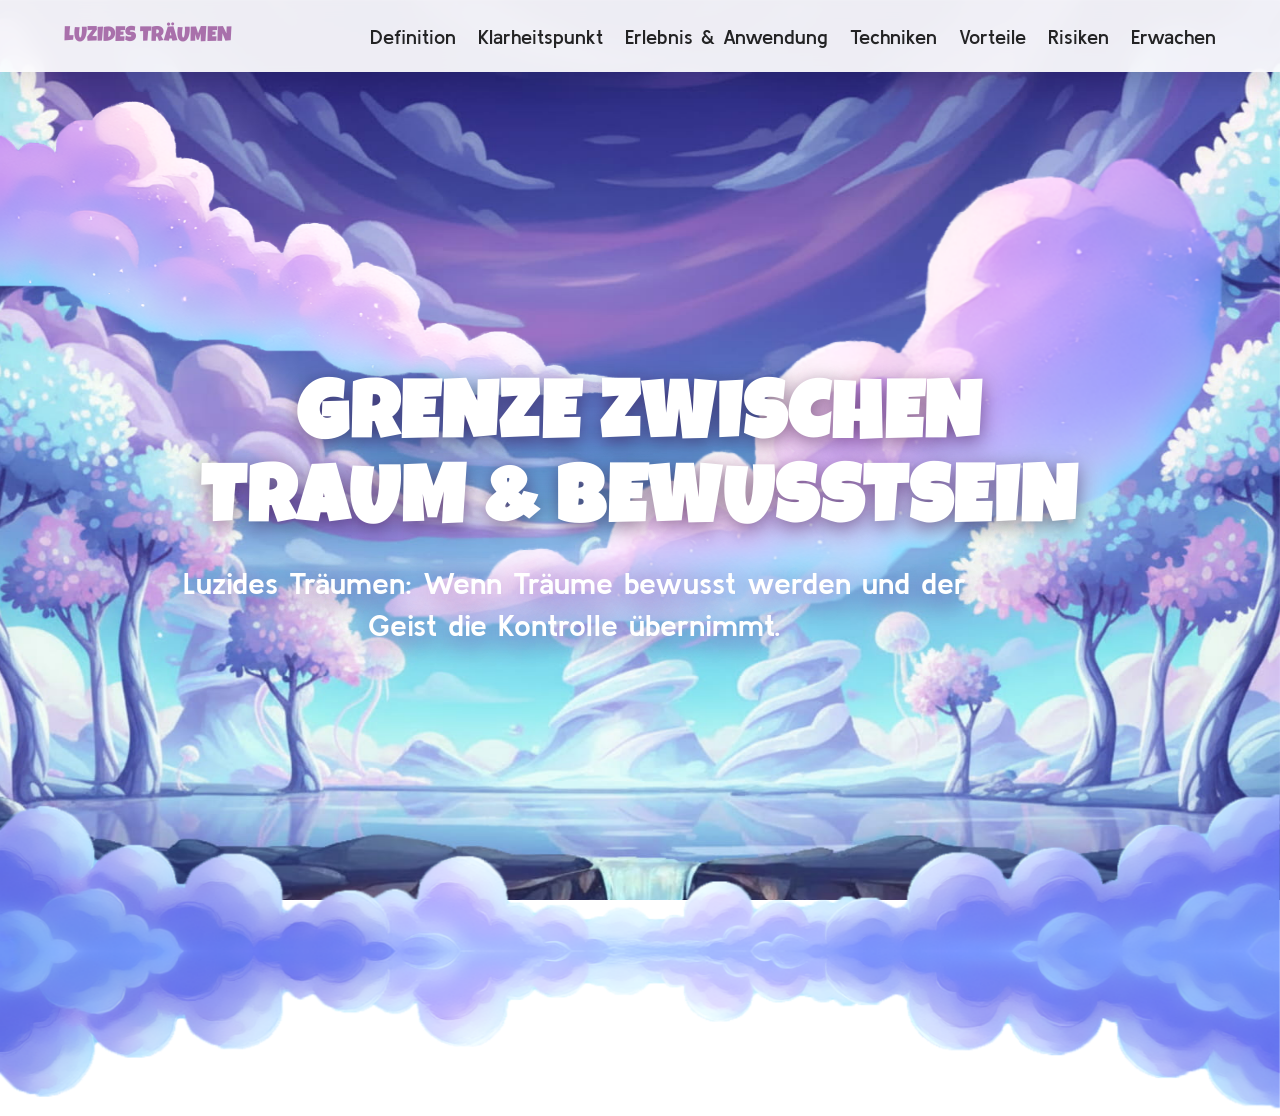
<file: Luzide_Traeume/index.html>
<!DOCTYPE html>
<html lang="de">
<head>
    <meta charset="utf-8" />
    <meta name="viewport" content="width=device-width, initial-scale=1" />
    <title>Luzide Träume</title>

    <!--Favivon-->
    <link rel="icon" type="image/png" sizes="32x32" href="assets/favicon/Favicon.png">

    <link rel="stylesheet" href="css/style.css">
    <link rel="stylesheet" href="css/storytelling.css">
</head>
<body>
<div class="page">

  <!-- ##### NAVIGATION ##### -->
  <nav class="nav nav--light" aria-label="Hauptnavigation">
    <div class="nav__inner">
      <a class="nav__brand" href="#top">LUZIDES TRÄUMEN</a>

      <button class="nav__toggle" type="button" aria-label="Menü öffnen" aria-expanded="false">
        <span></span><span></span><span></span>
      </button>

      <ul class="nav__links" id="navLinks">
        <li class="skip-link"><a href="#top">Zurück nach oben</a></li>
        <li><a href="#was">Definition</a></li>
        <li><a href="#klarheit">Klarheitspunkt</a></li>
        <li><a href="#kontrolle">Erlebnis & Anwendung</a></li>
        <li><a href="#techniken">Techniken</a></li>
        <li><a href="#vorteile">Vorteile</a></li>
        <li><a href="#risiken">Risiken</a></li>
        <li><a href="#erwachen">Erwachen</a></li>
      </ul>
    </div>
  </nav>
  <main>
    <!-- ##### HEADER #### -->
    <header class="hero snap" id="top">
      <div class="hero__bg" aria-hidden="true"></div>

      <!-- Parallax-Layer -->
      <img class="layer layer--cloudL" src="assets/pics/Wolke_links_Freisteller.png" alt="" aria-hidden="true"/>
      <img class="layer layer--cloudR" src="assets/pics/Wolke_rechts_Freisteller.png" alt="" aria-hidden="true"/>

      <div class="hero__headline">
        <h1>Grenze zwischen <br> Traum &amp; Bewusstsein</h1>
        <p class="caption-hero text-shadow-dark">Luzides Träumen: Wenn Träume bewusst werden und der Geist die Kontrolle übernimmt.</p>
      </div>
    </header>

    <img class="layer layer--cloudBottom" src="assets/pics/wolke_unten.png" alt="" aria-hidden="true"/>




    <!-- ##### 02 SEKTION: Definition #### -->
    <section class="image-panel snap-off" id="was">
      <div class="image-panel__bg" style="background-image:url('assets/pics/hero_02.jpg')"></div>

      <div class="image-panel__content layout-abstand">
        <div class="hero__intro">
          <div class="hero__glass purple-bg">
            <h2>Was ist luzides Träumen?</h2>
            <p class="margin-bottom-40">
              Luzides Träumen bezeichnet einen Traumzustand, in dem man sich während des Träumens seiner inneren Klarheit bewusst wird. Der Körper schläft, während ein Teil des Bewusstseins wach und aufmerksam bleibt.
            </p>
            <p>In diesem Zustand lässt sich das Traumgeschehen beeinflussen:</p>
            <div class="was-grid" aria-label="Kernaussagen">
              <div class="was-card">Entscheidungen treffen</div>
              <div class="was-card">Handlungen steuern</div>
              <div class="was-card was-card--wide">Traumumgebung verändern</div>
            </div>
            <p>Klarträume entstehen meist in der <strong>REM-Schlafphase</strong>, einer Phase hoher Gehirnaktivität, ähnlich wie im Wachzustand.</p>
          </div>
        </div>
      </div>
    </section>

    <div class="section-bridge" aria-hidden="true">
      <picture>
        <!-- Mobile -->
        <source media="(max-width: 580px)" srcset="assets/pics/wolke_mobile_lila.png">
        <!-- Tablet -->
        <source media="(max-width: 860px)" srcset="assets/pics/wolke_tablet_lila.png">

        <!-- Default (Desktop) -->
        <img class="section-bridge__img" src="assets/pics/wolke_unten.png" alt="" aria-hidden="true">
      </picture>
    </div>


    <!--#### 03 SEKTION: SCROLLYTELLING #### -->
    <section class="scrolly snap" id="klarheit">
    
      <div class="scrolly__sticky" aria-hidden="true">
        <!-- Background -->
              <video id="bgVideo" class="scrolly__bgVideo" 
              autoplay muted loop playsinline preload="auto" 
              poster="assets/pics/blumenwiese.jpg">
                  <source src="assets/videos/blumenwiese.mp4" type="video/mp4" />
              </video>

          <!-- dunkle Überlagerung für Lesbarkeit -->
          <div class="scrolly__veil"></div>

          <img class="scrolly__anim" id="anim" src="assets/pics/Vogel_Freisteller.png" alt="" aria-hidden="true"/>
      </div>

      <div class="scrolly__einfliegtexts">
        <article class="einfliegtext" data-anim="0">
          <div>
            <h2 class="text-shadow">Der erste Moment der Klarheit</h2>
            <p>Du stehst auf einer weiten Blumenwiese. Die Farben leuchten intensiver als gewöhnlich, Blüten wiegen sich sanft im warmen Licht. Der Boden unter deinen Füßen fühlt sich weich und federleicht an, als würde er dich tragen.</p>
          </div>
        </article>
        <article class="einfliegtext" data-anim="1">
          <p>Dann passiert etwas Ungewöhnliches: <br>
              Ein Vogel fliegt rückwärts.
          </p>
        </article>
        <article class="einfliegtext" data-anim="2">
          <p>Für einen Moment hält die Welt an – und du erkennst: Das ist ein Traum.</p>
        </article>
        <article class="einfliegtext" data-anim="3">
          <p>Dieser Moment der Erkenntnis wird Klarheitspunkt genannt. Er bildet den Übergang vom normalen Traum zum luziden Traum, in dem ein Bewusstsein für den Traumzustand entsteht.</p>
        </article>
      </div>
    </section>

    <div class="section-bridge" aria-hidden="true">
      <picture>
        <!-- Mobile -->
        <source media="(max-width: 580px)" srcset="assets/pics/wolke_mobile_rosa.png">
        <!-- Tablet -->
        <source media="(max-width: 860px)" srcset="assets/pics/wolke_tablet_rosa.png">

        <!-- Default (Desktop) -->
        <img class="section-bridge__img" src="assets/pics/wolke_rosa.png" alt="" aria-hidden="true">
      </picture>
    </div>

    <!-- ##### 04 SEKTION: KONTROLLE, ERLEBNIS #### -->
    <section class="dream-scene snap" id="kontrolle">
      <div class="dream-scene__bg" aria-hidden="true"></div>

      <!-- Junge mit Wolken Parallax-Assets -->
      <div class="scene-layer">
        <img class="boy" src="assets/svg/Junge-fliegt-Schmetterlinge.svg" alt="" aria-hidden="true">
      </div>

      <!-- CONTENT -->
      <div class="dream-scene__content">
        <div class="info-card info-card--a">
          <h2 class="text-shadow">WIE FÜHLT SICH EIN KLARTRAUM AN?</h2>
          <div class="purple-bg">
            <p class="no-margin-top">Viele Klarträumer beschreiben Wahrnehmungen wie:</p>
            <ul class="checklist">
              <li>klare, ungewohnt „wache“ Eindrücke</li>
              <li>kontrollierte Freiheit</li>
              <li>erhöhtes Selbstbewusstsein</li>
              <li>ein Gefühl von Wachsein im Traum</li>
              <li>intensivere Farben</li>
              <li>leichtere, mühelosere Bewegungen</li>
              <li>angenehme, teils verfremdete Geräusche</li>
            </ul>
          </div>
        </div>

        <div class="info-card info-card--b">
          <h2 class="text-shadow">WIE KONTROLLIERT MAN EINEN TRAUM?</h2>
          <div class="purple-bg">
            <p class="no-margin-top">Gerade am Anfang bleibt die Klarheit oft kurz, doch die Traumsteuerung lässt sich mit Vorstellungskraft und Übung unterstützen. Häufig helfen dabei:</p>
            <ul class="checklist">
              <li>Fliegen durch Vorstellung von Leichtigkeit</li>
              <li>Szenenwechsel über Türen oder Spiegel im Traum</li>
              <li>Objekte formen durch klare Visualisierung</li>
              <li>Traumfiguren ansprechen, um Perspektiven zu gewinnen oder Lösungen zu finden</li>
              <li>Umgebung stabilisieren durch Drehen, Reiben der Hände oder tiefes Atmen</li>
            </ul> 
          </div>
        </div>

        <div class="info-card info-card--c">
          <h2 class="text-shadow">WOFÜR NUTZEN MENSCHEN KLARTRÄUME?</h2>
          <div class="purple-bg">
            <p class="no-margin-top">Luzides Träumen ist eine Form der Selbstgestaltung im Schlaf. Manche nutzen es, um:</p>
            <ul class="checklist">
              <li>neue Ideen zu entwickeln</li>
              <li>mit belastenden Träumen besser umgehen</li>
              <li>Emotionale Konflikte aus sicherer Distanz zu betrachten</li>
              <li>schulische Inhalte oder Sportabläufe zu üben</li>
              <li>komplexe Bewegungen mental zu trainieren</li>
              <li>Fantasiewelten zu entdecken</li>
            </ul>
          </div>
        </div>
      </div>
    </section>



    <!-- #### 05 SEKTION: TECHNIKEN #### -->
    <section id="techniken" class="tech snap-off">
    <div class="tech__wrap">
      <header class="tech__head">
        <h2>Wie entsteht ein Klartraum?</h2>
        <p>Mit diesen bewährten und teilweise wissenschaftlich untersuchten Methoden lässt sich die Wahrscheinlichkeit für Klarträume erhöhen:</p>
      </header>

      <!-- DESKTOP: Hotspot-Kreis -->
      <div class="tech-wheel" aria-label="Techniken Hotspots">
        <div class="tech-wheel__center" id="techCenter" aria-live="polite">
          <h3 class="tech-wheel__title">Wähle eine Technik</h3>
          <p class="tech-wheel__text">Hover (Desktop) oder tippe (Mobil) auf einen Punkt.</p>
        </div>

        <button class="tech-dot" style="--a: 270deg "
          data-title="Reality Checks"
          data-text="Regelmäßiges Hinterfragen der Realität: „Träume ich gerade?“. <br><br> Typische Checks: Hände zählen, Uhr ansehen, Text zweimal lesen.">
          <span class="dot-pill">05 Reality Checks</span>
        </button>

        <button class="tech-dot" style="--a: 342deg"
          data-title="Traumtagebuch"
          data-text="Direkt nach dem Aufwachen die Träume notieren. Das stärkt die Traumerinnerung und macht wiederkehrende Traum-Muster sichtbarer.">
          <span class="dot-pill">01 Traumtagebuch</span>
        </button>

        <button class="tech-dot" style="--a: 54deg"
          data-title="MILD"
          data-text="= Mnemonic Induction of Lucid Dreams <br><br>Beim Einschlafen wird die klare Absicht wiederholt, im Traum zu erkennen, dass geträumt wird: <br>„Wenn ich träume, werde ich erkennen, dass ich träume.“">
          <span class="dot-pill">02 MILD</span>
        </button>

        <button class="tech-dot" style="--a: 126deg"
          data-title="WBTB"
          data-text="= Wake Back To Bed <br><br>Nach 5–6 Stunden kurz aufwachen, <br>10–20 Minuten wach bleiben, <br>dann wieder einschlafen. <br><br>Das erhöht die Wahrscheinlichkeit, in der <strong>REM-Phase</strong> bewusst zu werden.">
          <span class="dot-pill">03 WBTB</span>
        </button>

        <button class="tech-dot" style="--a: 198deg"
          data-title="Visualisierung"
          data-text="Vor dem Einschlafen eine Szene oder Handlung vorstellen, die im Traum stattfinden soll.">
          <span class="dot-pill">04 Visualisierung</span>
        </button>

        <div class="tech-wheel__ring" aria-hidden="true"></div>
      </div>

      <!-- MOBILE FALLBACK: Cards untereinander -->
        <ol class="tech-cards">
          <li>
            <h3 class="h3-main-rahmen">01 Traumtagebuch</h3>
            <div class="techniken-box">
              <p>Direkt nach dem Aufwachen die Träume notieren. Das stärkt die Traumerinnerung und macht wiederkehrende Traum-Muster sichtbarer.</p>
            </div>
          </li>
          <li>
            <h3 class="h3-main-rahmen">02 MILD</h3>
            <div class="techniken-box">
              <p class="main-color">= Mnemonic Induction of Lucid Dreams</p>
              <p>Beim Einschlafen wird die klare Absicht wiederholt, im Traum zu erkennen, dass geträumt wird: <br>„Wenn ich träume, werde ich erkennen, dass ich träume.“</p>
            </div>
          </li>
          <li>
            <h3 class="h3-main-rahmen">03 WBTB</h3>
            <div class="techniken-box">
              <p class="main-color">= Wake Back To Bed</p>
              <p>Nach 5–6 Stunden kurz aufwachen, <br>10–20 Minuten wach bleiben, <br>dann wieder einschlafen. <br><br>Das erhöht die Wahrscheinlichkeit, in der <strong>REM-Phase</strong> bewusst zu werden.</p>
            </div>
          </li>
          <li>
            <h3 class="h3-main-rahmen">04 Visualisierung</h3>
            <div class="techniken-box">
              <p>Vor dem Einschlafen eine Szene oder Handlung vorstellen, die im Traum stattfinden soll.</p>
            </div>
          </li>
          <li>
            <h3 class="h3-main-rahmen">05 Reality Checks</h3>
            <div class="techniken-box">
              <p>Regelmäßiges Hinterfragen der Realität: <br>„Träume ich gerade?“. <br><br> <strong>Typische Checks: </strong>Hände zählen, Uhr ansehen, Text zweimal lesen</p>
            </div>
          </li>
        </ol>
      </div>

          <img class="t-rock t-rock--l" src="assets/pics/Steine_Blumen_Freisteller_links.png" alt="" aria-hidden="true">
      <img class="t-rock t-rock--r" src="assets/pics/Steine_Blumen_Freisteller_rechts.png" alt="" aria-hidden="true">
    </section>


    <!-- #### 06 SEKTION: VORTEILE #### -->
    <section class="hscroll-pin snap-off" id="vorteile">
      <div class="hscroll-sticky">
        <div class="container">
          <h2 class="section-title h2-color">Positive Effekte</h2>
          <p>
            Luzides Träumen ist heute Gegenstand <span class="p-highlight">wissenschaftlicher Studien</span> und wird nicht nur als faszinierendes Phänomen, sondern auch als möglicher therapeutischer Ansatz betrachtet. Die Forschung untersucht dabei vor allem seine positiven Effekte auf das Bewusstsein und psychische Prozesse.
          </p>
        </div>

        <div class="hscroll-ui">
          <div class="hscroll-track" aria-label="Vorteile horizontal">
            <article class="card">
              <div class="card__img" style="background-image:url('assets/pics/vorteil_01.jpg')"></div>
              <div class="card__text">
                <h3>Bewältigung von Albträumen</h3>
                <p>Im Klartraum kann eine angstauslösende Situation manchmal erkannt und in eine neue Richtung gelenkt werden. So lässt sich der Verlauf bewusst verändern und das Gefühl von Kontrolle stärken.</p>
              </div>
            </article>

            <article class="card">
              <div class="card__img" style="background-image:url('assets/pics/vorteil_02.jpg')"></div>
              <div class="card__text">
                <h3>Steigerung der Kreativität</h3>
                <p>Klarträume können wie ein inneres Atelier wirken, in dem Ideen frei kombiniert und ausprobiert werden. Dabei entstehen oft ungewöhnliche Bilder oder Einfälle, die im Wachzustand inspirieren können.</p>
              </div>
            </article>

            <article class="card">
              <div class="card__img" style="background-image:url('assets/pics/vorteil_03.jpg')"></div>
              <div class="card__text">
                <h3>Mentales Training</h3>
                <p>Bewegungsabläufe oder Auftritte lassen sich im Traum gedanklich proben, ähnlich wie mentales Training im Wachzustand. Man kann Varianten durchspielen und sich vorbereiten, ohne reale Konsequenzen.</p>
              </div>
            </article>

            <article class="card">
              <div class="card__img" style="background-image:url('assets/pics/vorteil_04.jpg')"></div>
              <div class="card__text">
                <h3>Selbstreflexion &amp; Emotionen</h3>
                <p>Durch das Wissen „es ist ein Traum“ kann man Abstand gewinnen und Gefühle oder Konflikte sicherer betrachten. So lassen sich Perspektiven testen und emotionale Reaktionen bewusster wahrnehmen.</p>
              </div>
            </article>
          </div>
          <div class="hscroll-dots" aria-label="Slider Fortschritt">
            <button class="dot" type="button" aria-label="Kachel 1"></button>
            <button class="dot" type="button" aria-label="Kachel 2"></button>
            <button class="dot" type="button" aria-label="Kachel 3"></button>
            <button class="dot" type="button" aria-label="Kachel 4"></button>
          </div>
        </div>
      </div>
    </section>

    <!-- #### 07 SEKTION: RISIKEN #### -->
    <section class="image-panel snap" id="risiken">
      <div class="image-panel__bgwrap">
  
        <div class="image-panel__fallback" style="background-image:url('assets/pics/alptraum.jpg')"></div>

        <video class="image-panel__video"
              autoplay
              muted
              loop
              playsinline
              preload="metadata"
              poster="assets/pics/alptraum.jpg">
          <source src="assets/videos/alptraum.mp4" type="video/mp4" />
        </video>
      </div>


      <div class="image-panel__content">
        <div class="glass-box">
          <h2>MÖGLICHE RISIKEN</h2>
          <p>Luzides Träumen gilt insgesamt als gut verträglich. Einige Begleiterscheinungen können jedoch belastend wirken:</p>
        </div>
        <div class="risiken-container">
          <div class="risiken-box box-1">
            <div class="risiken-h3">Schlafunterbrechungen</div>
            <p>Techniken wie WBTB setzen bewusst auf kurzes Aufwachen. Das kann hilfreich sein, kann aber auch den Schlaf unterbrechen.</p>
          </div>
          <div class="risiken-box box-2">
            <div class="risiken-h3">Schlafparalyse</div>
            <p>Körperlich meist harmlos, aber oft beängstigend: Man ist wach, kann sich jedoch kurz nicht bewegen.</p>
          </div>
          <div class="risiken-box box-3">
            <div class="risiken-h3">Traum–Realitäts-Verwechslung</div>
            <p>Selten können Traumerinnerungen ungewöhnlich „echt“ wirken, vor allem bei Stress oder Schlafmangel.</p>
          </div>
          <div class="risiken-box box-4">
            <div class="risiken-h3">Zu hohe Erwartungen</div>
            <p>Wenn es nicht sofort klappt, entsteht schnell Frust. Klarträumen braucht Zeit, Routine und Übung.</p>
          </div>
        </div>
        <div class="glass-box">
          <p>Mit ruhigem Training, ausreichend Schlaf und Pausen bleiben Nebenwirkungen meist gering. Bei häufiger Schlafparalyse oder gestörtem Schlaf ist eine ärztliche Abklärung sinnvoll.</p>
        </div>
      </div>
    </section>


    <div class="section-bridge" aria-hidden="true">
      <picture>
        <!-- Mobile -->
        <source media="(max-width: 580px)" srcset="assets/pics/wolke_mobile_orange.png">
        <!-- Tablet -->
        <source media="(max-width: 860px)" srcset="assets/pics/wolke_tablet_orange.png">

        <!-- Default (Desktop) -->
        <img class="section-bridge__img" src="assets/pics/wolke_orange.png" alt="" aria-hidden="true">
      </picture>
    </div>

    <!-- #### 08 SEKTION: Aufwachen ####-->
    <section class="image-panel snap" id="erwachen">
      <div class="image-panel__bgwrap_erwachen">
  
        <div class="image-panel__fallback" style="background-image:url('assets/pics/erwachen.jpg')"></div>

        <video class="image-panel__video"
              autoplay
              muted
              loop
              playsinline
              preload="metadata"
              poster="assets/pics/erwachen.jpg">
          <source src="assets/videos/erwachen.mp4" type="video/mp4" />
        </video>
      </div>
      
    

      <div class="image-panel__content layout-abstand">
        <h2 class="text-shadow">Das Erwachen</h2>
        <div class="purple-bg">
          <p>Wenn sich die Traumwelt langsam auflöst, bleibt ein Gefühl von Klarheit und Kontrolle zurück.
        Ein luzider Traum endet selten abrupt. Er verblasst wie Nebel im ersten Licht des Tages.</p>
        <p><strong>Die Grenzen der eigenen Traumwelt sind oft nur die Grenzen der Vorstellungskraft.</strong></p>
        </div>
        
      </div>
    </section>
  </main>

  <!-- #### FOOTER ####-->
  <footer class="site-footer" id="footer">
    <div class="site-footer__inner">

      <!-- Brand / Kurztext -->
      <div class="site-footer__brand">
        <h3 class="site-footer__title">Luzides Träumen</h3>
        <p class="site-footer__tagline">
          Ein Onepager über Klarheit im Schlaf.
        </p>

        <p class="site-footer__hint">
          Hinweis: Inhalte dienen der Information und ersetzen keine medizinische Beratung.
        </p>
      </div>

      <!-- Kontakt -->
      <div class="site-footer__col">
        <h4 class="site-footer__head">Kontakt</h4>
        <ul class="site-footer__list">
          <li><a href="mailto:luzide-traeume@gmx.de">luzide-traeume@gmx.de</a></li>
          <li><a href="tel:+49123456789">+49 123 456789</a></li>
        </ul>
      </div>

      <!-- Rechtliches / Navigation -->
      <div class="site-footer__col">
        <h4 class="site-footer__head">Rechtliches</h4>
        <ul class="site-footer__list">
          <li><a href="impressum.html">Impressum</a></li>
        </ul>
      </div>

    </div>

    <!-- Bottom Bar -->
    <div class="site-footer__bottom">
      <p class="site-footer__copy">
        © <span id="year"></span> · Projekt: Luzides Träumen von Denise Friedrich
      </p>

      <a class="site-footer__top" href="#top" aria-label="Nach oben">
        ↑
      </a>
    </div>
  </footer>
</div>

  <script>
    document.getElementById("year").textContent = new Date().getFullYear();
  </script>

  <script src="js/script.js"></script>


  </body>
</html>
</file>
<file: Luzide_Traeume/css/style.css>
/* ============================
  01 — BASICS / GLOBAL
============================= */
*, *::before, *::after { box-sizing: border-box; }
html { overflow-x: clip; }

/* Markierter Text */
::selection{
  background: var(--main-color);
  color: var(--weiss);
}

/* Text markierbar machen */
html, body, .page,
p, li, h1, h2, h3, h4, a, span, strong, em {
  -webkit-user-select: text;
  user-select: text;
}

/* Fonts (lokal) */
@font-face{
  font-display: swap;
  font-family: 'LuckiestGuy';
  font-style: normal;
  font-weight: 400;
  src: url('../assets/fonts/Luckiest_Guy/LuckiestGuy-Regular.ttf') format('truetype');
}
@font-face{
  font-display: swap;
  font-family: 'KulimPark';
  font-style: normal;
  font-weight: 400;
  src: url('../assets/fonts/Kulim_Park/KulimPark-Regular.ttf') format('truetype');
}
@font-face{
  font-display: swap;
  font-family: 'KulimPark';
  font-style: normal;
  font-weight: 500;
  src: url('../assets/fonts/Kulim_Park/KulimPark-SemiBold.ttf') format('truetype');
}
@font-face{
  font-display: swap;
  font-family: 'KulimPark';
  font-style: normal;
  font-weight: 600;
  src: url('../assets/fonts/Kulim_Park/KulimPark-Bold.ttf') format('truetype');
}

/* Variablen */
:root{
  /* Farben */
  --lila-textfelder: rgba(193, 140, 184, 0.75);
  --weiss: #fff;
  --weiss-hintergrund: rgba(255,255,255,0.96);
  --schwarz: #000;
  --dunkelblau: #1b1b45;
  --text-shadow: 0 5px 20px rgba(40, 1, 49, 0.514);
  --text-shadow-dark: 0 10px 30px rgba(29, 2, 36, 0.514);
  --main-color: rgba(151, 81, 153, 0.8);
  --main-color-hover: rgba(223,174,213,0.95);
  --footer-bg: rgb(93, 48, 94);
  --creme-weiss: rgba(255, 255, 255, 0.92);
  --shadow: 0 18px 60px rgba(0,0,0,.22);
  --card: rgba(122, 105, 148, 0.82);
  --card-border: rgba(255,255,255,0.18);

  /* Abstände */
  --nav-h: 72px;
  --margin-bottom-40: 40px;
  --bridge-h: clamp(160px, 14vw, 320px);
}

/* Typografie */
html, body{
  height: 100%;
  margin: 0;
  font-family: 'KulimPark', system-ui;
}

h1{
  font-family: 'LuckiestGuy';
  color: var(--weiss);
  line-height: 1.05;
  font-size: clamp(34px, 6.5vw, 80px);
  text-shadow: var(--text-shadow);
  text-transform: uppercase;
  letter-spacing: 2.5px;
  margin-bottom: 0;
}

h2{
  font-family: 'LuckiestGuy';
  line-height: 1.05;
  font-size: clamp(30px, 5.5vw, 40px);
  text-transform: uppercase;
  margin: 0 0 20px 0;
  letter-spacing: 2px;
  color: var(--weiss);
}

h3{
  font-family: 'KulimPark';
  font-weight: 600;
  line-height: 1.05;
  font-size: clamp(22px, 2.2vw, 30px);
  margin: 0 0 12px;
}

.main-color {
  color: var(--main-color);
  font-weight: bold;
}

.h3-main-rahmen {
  background: var(--main-color);
  color: var(--weiss);
  padding: 20px;
  border-radius: 14px 14px 0px 0px;
  margin-bottom: 0;
  border: 1px solid var(--card-border);
}

.techniken-box {
  background: var(--weiss);
  color: var(--schwarz);
  border-radius: 0px 0px 14px 14px;
  padding: 20px 15px 20px 20px;
  margin-top: 0;
  margin-bottom: 20px;
  border: 1px solid var(--card-border);
}

.techniken-box p.main-color{
  margin-bottom: 15px;
}

p, li{
  font-family: 'KulimPark';
  font-size: 20px;
  line-height: 1.55;
}

.h2-color{ color: var(--main-color); }
.text-shadow{ text-shadow: var(--text-shadow); }

.caption-hero{
  max-width: 800px;
  color: var(--weiss);
  font-weight: 600;
  font-size: clamp(20px, 2.4vw, 30px);
  text-shadow: 0 5px 30px rgb(106, 4, 132);
  line-height: 1.3;
  margin: 0;
}

.p-highlight{
  font-family: 'KulimPark';
  font-size: 20px;
  line-height: 1.45;
  color: var(--main-color);
  font-weight: 800;
}


/* Links */
.checklist{
  margin: 10px 0 12px;
  list-style: none; /* Standard-Bullets aus */
}

.checklist li{
  position: relative;
  padding-left: 1.6em; /* Platz für das Häkchen */
  margin: 10px 0;
  line-height: 1.35;
}

.checklist li::before{
  content: "✓";
  position: absolute;
  left: 0;
  top: 0.05em;
  font-weight: 700;
}

.skip-link {
  text-indent: -50000px;
}

@media (max-width: 1150px){
  .skip-link{ display: none; }
}


/* Helfer / Utilities */
.no-margin-top{ margin-top: 0; }
.margin-bottom-40{ margin-bottom: var(--margin-bottom-40); }

.purple-bg{
  background: var(--main-color);
  border: 1px solid var(--card-border);
  border-radius: 16px;
  box-shadow: var(--shadow);
  backdrop-filter: blur(10px);
  padding: 25px;
  color: var(--weiss);
}

/* Spezifisch: Listen in Glassbox */
.glass-box li{
  margin: 10px 0;
  line-height: 1.35;
  font-size: 20px;
}


/* ==============================================
  02 — LAYOUT / SCROLL SNAP (Container .page)
=============================================== */
.page{
  height: 100svh;
  overflow-y: scroll;
  overflow-x: clip;
  -webkit-overflow-scrolling: touch;
  scroll-behavior: smooth;
  scroll-padding-top: var(--nav-h);
  scroll-snap-type: y proximity;
}

.page .snap{
  scroll-snap-align: start;
  scroll-snap-stop: normal;
}

.page .snap-off{
  scroll-snap-align: none;
}


/* ============================
  03 — NAVIGATION (.nav)
============================= */
.nav{
  position: fixed;
  top: 0; left: 0; right: 0;
  height: var(--nav-h);
  background: rgba(255,255,255,0.92);
  backdrop-filter: blur(10px);
  -webkit-backdrop-filter: blur(10px);
  box-shadow: 0 10px 25px rgba(0,0,0,0.10);
  z-index: 99999;
}

/* Anchor fürs absolute Dropdown */
.nav__inner{
  position: relative;
  height: 100%;
  max-width: 1200px;
  margin: 0 auto;
  padding: 0 24px;
  display: flex;
  align-items: center;
  justify-content: space-between;
  gap: 20px;
}

.nav__brand{
  font-family: 'LuckiestGuy';
  font-size: 21px;
  text-transform: uppercase;
  color: var(--main-color);
  text-decoration: none;
  white-space: nowrap;
}

.nav__links{
  font-family: 'KulimPark';
  font-weight: 500;
  list-style: none;
  display: flex;
  align-items: center;
  gap: 22px;
  margin: 0;
  padding: 0;
}

.nav__links a{
  color: var(--schwarz);
  text-decoration: none;
  line-height: 1;
  padding: 10px 0;
  opacity: 0.85;
  transition: opacity .2s ease, transform .2s ease;
  white-space: nowrap;
}

.nav__links a:hover{
  color: var(--main-color);
  opacity: 1;
  transform: translateY(-1px);
}

/* Burger */
.nav__toggle{
  display: none;
  width: 42px;
  height: 42px;
  border: 0;
  background: transparent;
  cursor: pointer;
  padding: 10px;
}

.nav__toggle span{
  display: block;
  height: 2px;
  background: var(--main-color);
  margin: 6px 0;
  border-radius: 2px;
  transition: transform .25s ease, opacity .25s ease;
}

/* Navigation — Responsive */
@media (max-width: 1150px){
  .nav__toggle{ display: inline-block; }

  .nav__links{
    position: absolute;
    top: var(--nav-h);
    right: 0;
    left: 0;
    display: grid;
    gap: 20px;
    padding: 28px;
    background: var(--weiss-hintergrund);
    box-shadow: 0 18px 45px rgba(0,0,0,0.18);
    transform: translateY(-10px);
    opacity: 0;
    transition: opacity .2s ease, transform .2s ease;
    pointer-events: none; /*damit Nav nicht Hotspots von Wheel blockiert*/
    visibility: hidden; 
  }

  .nav.is-open .nav__links{
    visibility: visible;
  }

  .nav__links a{
    padding: 12px 10px;
    border-radius: 12px;
  }

  .nav__links a:hover{
    transform: none;
    opacity: 1;
    background: rgba(0,0,0,0.04);
  }

  .nav.is-open .nav__links{
    opacity: 1;
    transform: translateY(0);
    pointer-events: auto;
  }

  .nav.is-open .nav__toggle span:nth-child(1){ transform: translateY(8px) rotate(45deg); }
  .nav.is-open .nav__toggle span:nth-child(2){ opacity: 0; }
  .nav.is-open .nav__toggle span:nth-child(3){ transform: translateY(-8px) rotate(-45deg); }
}

/* Active Nav Link */
.nav__links a.is-active{
  opacity: 1;
  color: var(--main-color);
  font-weight: 700;
  position: relative;
}

.nav__links a.is-active::after{
  content:"";
  position:absolute;
  left: 0;
  right: 0;
  bottom: 6px;
  height: 2px;
  background: var(--main-color);
  border-radius: 999px;
}

/* Mobile Dropdown: Active besser sichtbar */
@media (max-width: 900px){
  .nav__links a.is-active{
    background: rgba(151,81,153,0.10);
  }
  .nav__links a.is-active::after{
    left: 10px;
    right: 10px;
    bottom: 10px;
  }
}



/* ============================
  04 — HEADER / HERO (#top)
============================= */
.hero{
  position: relative;
  min-height: 100svh;
  padding-top: var(--nav-h);
  overflow: hidden;
  display: grid;
  place-items: center;
  grid-template-rows: 1fr auto;
}

.hero__headline{
  position: relative;
  z-index: 30;
  width: min(980px, 92vw);
  text-align: center;
  padding: 0 24px;
  display: grid;
  gap: 14px;
}

.hero__headline p{
  line-height: 1.4;
}

.hero__bg{
  position: absolute;
  inset: 0;
  background: url("../assets/pics/hero.jpg") center bottom / cover no-repeat;
  will-change: transform;
  z-index: 0;
}

.hero__intro{
  position: relative;
  z-index: 25;
  display: grid;
  place-items: center;
  padding: 0 24px 7vh;
}

.hero__glass{
  width: min(720px, 92vw);
  color: var(--weiss);
  padding: clamp(20px, 2.2vw, 22px);
}

/* Parallax-Layer */
.layer{
  position: absolute;
  pointer-events: none;
  user-select: none;
  will-change: transform, opacity;
  transform: translate3d(0,0,0);
  max-width: 100%;
  z-index: 10;
}

.layer--cloudL{
  top: 11vh;
  left: 0vw;
  width: clamp(280px, 50vw, 2000px);
}
.layer--cloudR{
  top: 17vh;
  right: 4vw;
  width: clamp(280px, 100vw, 850px);
}
.layer--cloudBottom{
  bottom: -24vh;
  left: 50%;
  transform: translate3d(-50%, 0, 0);
  width: min(2200px, 100vw);
  opacity: 1;
  z-index: 20;
}

/* Header — Responsive */
@media (max-width: 700px){
  .hero{ min-height: 100svh; }
}

/* <=1618px: untere Wolke ausblenden */
@media (max-width: 1618px){
  .layer--cloudBottom{ display: none; }
}

/* <=1205px: alle Wolken ausblenden */
@media (max-width: 1205px){
  .layer--cloudL,
  .layer--cloudR,
  .layer--cloudBottom{ display: none; }
}

/* Mobile: Parallax reduzieren */
@media (max-width: 700px){
  .hero__bg{ background-size: cover; background-position: center top; }
  .hero__intro{ top: auto; }

  #was .hero__intro{
    top: auto;
    padding: 0;
  }
}


/* ============================
  05 — SEKTION 02: Definition
============================= */
.image-panel{
  position: relative;
  min-height: 100svh;
  overflow: hidden;
  transform: translateY(-1px);
}

.image-panel__content{
  position: relative;
  z-index: 50;
}

/* Statischer Background für image-panel (ohne Video) */
.image-panel__bg{
  position: absolute;
  inset: 0;
  background-size: cover;
  background-position: center top;
  background-repeat: no-repeat;
  z-index: 0;
}

#was .image-panel__content{
  width: 100%;
  max-width: 980px;
  margin-inline: auto;
  padding: calc(var(--nav-h) + 24px) 24px 56px;
  display: flex;
  justify-content: center;
  align-items: center;
}

#was .hero__intro{ padding: 0; }

#was .hero__glass{
  width: 100%;
  max-width: 720px;
  margin-inline: auto;
}

@media (min-width: 901px){
  #was .image-panel__content{min-height: calc(100svh - var(--nav-h));}
}

/* #was: 3 Kacheln */
#was .was-grid{
  display: grid;
  grid-template-columns: repeat(2, minmax(0, 1fr));
  gap: 12px;
  margin: 14px auto 18px;
  width: 100%;
  max-width: 520px;
  margin-bottom: var(--margin-bottom-40);
}

#was .was-card{
  background: var(--weiss-hintergrund);
  font-family: 'KulimPark';
  font-size: 20px;
  color: var(--main-color);
  border-radius: 14px;
  padding: 12px 14px;
  font-weight: 500;
  text-align: center;
  box-shadow: 0 14px 40px rgba(0,0,0,.16);
  border: 1px solid var(--card-border);
}

#was .was-card--wide{
  grid-column: 1 / -1;
  justify-self: center;
  width: min(360px, 380px);
}

@media (max-width: 600px){
  #was .was-grid{ grid-template-columns: 1fr; max-width: 520px; }
  #was .was-card--wide{ grid-column: auto; width: 100%; }
  #was .was-card {padding: 5px 5px;}
}



/* =====================================
  06 — SEKTION 04: KONTROLLE, Anwendung
====================================== */
.dream-scene{
  position: relative;
  isolation: isolate;
  padding-top: calc(var(--nav-h) + 220px);
  min-height: 110vh;
}

.dream-scene__bg{
  position: absolute;
  inset: 0;
  z-index: 0;
  background:
    radial-gradient(circle at 50% 25%, rgba(255,255,255,0.35), transparent 55%),
    linear-gradient(to bottom, #e0cef2 0%, #6f96c6 55%, var(--dunkelblau) 85%);
}

/* Junge fliegt mit Schmetterlingen */
.scene-layer{
  position: absolute;
  inset: 0;
  z-index: 1;
  pointer-events: none;
}

.scene-layer .boy{
  position: sticky;
  top: calc(var(--nav-h) + 80px);
  width: clamp(500px, 30vw, 580px);
  margin-left: 42%;
  transform: translateY(30px);
  opacity: .95;
  padding-bottom: 40px; /*Damit svg nicht abgeschnitten wird*/
}

.dream-scene__content{
  position: relative;
  z-index: 5;
  max-width: 1100px;
  margin: 0 auto;
  padding: 0 24px;
  display: grid;
  grid-template-columns: repeat(12, 1fr);
  gap: 18px;
}

.info-card{
  color: var(--weiss);
  margin-bottom: 100px;
}

.info-card ul.checklist{ padding-left: 0; }


.info-card ul{ margin: 0; padding-left: 18px; }
.info-card li{ margin: 6px 0; line-height: 1.35; }

/* Positionen (Desktop) */
.info-card--a{ grid-column: 1 / span 7; grid-row: 1; }
.info-card--b{ grid-column: 7 / span 12; grid-row: 2; }
.info-card--c{ grid-column: 1 / span 7; grid-row: 3; }

@media (max-width: 800px){
  .scene-layer .boy{ margin-left: 0; }
}

/* Dream Scene — Responsive */
@media (max-width: 850px){
  .dream-scene{
    padding-top: calc(var(--nav-h) + 180px);
    padding-bottom: 110px;
    min-height: 120vh;
  }

  .dream-scene__content{
    grid-template-columns: 1fr;
    gap: 14px;
    margin: auto 15%;
  }

  .info-card--a,
  .info-card--b,
  .info-card--c{
    grid-column: 1 / -1;
    grid-row: auto;
  }
}

@media (max-width: 700px){
  .dream-scene__content{ margin: auto 5%; }
}
@media (max-width: 500px){
  .hero__headline{padding: 0;}
  .dream-scene__content { margin: auto 2%; }

  .info-card {padding-left: 15px; padding-right: 10px;}
  .dream-scene__content {padding-left: 0px; padding-right: 0px;}
  .layout-abstand{padding-left: 0; padding-right: 0;}
}


/* ============================
  07 — SEKTION 05: Techniken
============================= */
@media (max-width: 900px){
  #techniken{ padding-top: 0; }
}

.tech{
  background: var(--dunkelblau);
  padding: 96px 0 90px;
  position: relative;
  padding-bottom: calc(90px + clamp(140px, 18vw, 260px));
}

.tech__wrap{
  width: min(1000px, 90vw);
  margin: 0 auto;
  position: relative;
  z-index: 5;
  padding-top: 80px;
}

.tech__head{
  text-align:center;
  color: var(--weiss);
  margin-bottom: 100px;
  margin-top: 20px;
}


.tech__head p{ opacity:.9; }

/* Wheel */
.tech-wheel{
  position: relative;
  width: min(520px, 92vw);
  aspect-ratio: 1 / 1;
  margin: 0 auto;
  display: grid;
  place-items: center;
}

.tech-wheel__ring{
  position:absolute;
  inset: 10%;
  border-radius: 999px;
  border: 2px solid var(--card-border);
  box-shadow: 0 30px 70px rgba(0,0,0,.25);
  pointer-events: none;
  z-index: 1;
}

.tech-wheel__center{
  position: relative;
  width: 72%;
  min-height: 190px;
  padding: 22px;
  color: var(--weiss);
  text-align: center;
  display:grid;
  gap: 10px;
  align-content:center;
  z-index: 2;
  pointer-events: none;
}

.tech-wheel__title{
  margin:0;
  font-size: 24px;
  color: var(--main-color-hover);
}
.tech-wheel__text{
  margin:0;
  font-size: 18px;
  line-height: 1.5;
  opacity: .95;
}

/* Dots */
.tech-dot{
  --r: 265px;
  position: absolute;
  z-index: 3;
  display: inline-flex;
  align-items: center;
  justify-content: center;
  height: 54px;
  padding: 0 18px;
  border-radius: 50px;
  border: 2px solid var(--card-border);
  background: var(--main-color);
  box-shadow: 0 16px 40px rgba(0,0,0,.28);
  cursor: pointer;
  color: var(--weiss);

  transform:
    rotate(var(--a))
    translateY(calc(var(--r) * -1))
    rotate(calc(var(--a) * -1));

  transition: background .2s ease, border-color .2s ease, filter .2s ease, box-shadow .2s ease;
  will-change: filter, background, box-shadow;
}

.tech-dot:nth-of-type(1){ --r: 310px; }

@media (hover:hover) and (pointer:fine){
  .tech-dot:hover{
    transform:
      rotate(var(--a))
      translateY(calc(var(--r) * -1))
      rotate(calc(var(--a) * -1));

    background: rgba(151,81,153,1);
    border-color: var(--card-border);
    filter: brightness(1.08);
    box-shadow: 0 18px 48px rgba(0,0,0,.32);
  }
}

.tech-dot .dot-pill{
  color: var(--weiss);
  font-family:'KulimPark';
  font-size: 20px;
  font-weight:800;
  opacity:1;
  white-space:nowrap;
  pointer-events:none;
}

.tech-dot .dot-nr{
  width: 44px;
  height: 44px;
  border-radius: 50px;
  background: var(--main-color);
  display: grid;
  place-items: center;
  color: var(--weiss);
  font-weight: 800;
  box-shadow: var(--text-shadow);
}
.tech-dot .dot-label{
  font-family: 'KulimPark';
  font-size: 15px;
  font-weight: 600;
  white-space: nowrap;
  color: rgba(255,255,255,0.75);
  pointer-events: none;
  transition: color .2s ease, opacity .2s ease;
  opacity: .75;
}
.tech-dot:hover .dot-label,
.tech-dot.is-active .dot-label{
  color: rgba(223,174,213,0.95);
  opacity: 1;
}

/* Mobile fallback cards */
.tech-cards{
  display:none;
  list-style:none;
  padding:0;
  margin: 26px auto auto;
  gap: 10px;
  font-size: 20px;
}

.tech-cards p{
  margin-top: 0;
  margin-bottom: 0;
}

.tech-cards li{
  color: rgba(0,0,0,0.82);
  box-shadow: 0 14px 40px rgba(0,0,0,.16);
}

.tech-cards strong{ color: var(--main-color); }

@media (max-width: 900px){
  .tech-wheel{ display:none; }
  .tech-cards{ display:grid; max-width: 700px; }
  .tech__head{margin-bottom: 50px;}
}

/* Deko Felsen (liegen im HTML unter der Sektion) */
.t-rock{
  position: absolute;
  bottom: -125px;
  user-select: none;
  width: clamp(240px, 50vw, 620px);
  z-index: 1;
  pointer-events: none;
}
.t-rock--l{ left: -40px; }
.t-rock--r{ right: -40px; }

@media (max-width: 1180px){
  .t-rock--l, .t-rock--r{ bottom: -40px; }
}


/* ============================
  08 — SEKTION 06: Vorteile
============================= */
#vorteile{ margin-top: 75px; }

@media (max-width: 900px){
  #vorteile{ margin-top: 50px; margin-bottom: 60px;}
}

#vorteile .container{
  max-width: 819px;
  margin: 0 auto;
  text-align: center;
}

@media (max-width: 500px){
  .container{ max-width: 350px; }
}


.hscroll-sticky{
  position: sticky;
  top: var(--nav-h);
  height: calc(100vh - var(--nav-h));
  overflow: hidden;
  padding-top: 100px;
}

/* Pin erzeugt Scrollraum */
#vorteile.hscroll-pin{
	overflow-x:clip;
  position: relative;
  height: 300vh;
  background: var(--weiss);
}

#vorteile .hscroll-sticky {
	width: 100%;
	max-width: 100%;
	min-width: 0;
	grid-template-columns: 1fr;
}

#vorteile .hscroll-ui{
	width: 100%;
	max-width: 100%;
	min-width: 0;
	overflow: hidden;
	justify-self: stretch;
}
 
#vorteile .hscroll-sticky > .container {
	position: relative;
	left: auto;
	right: auto;
	transform: none;
	width: min(819px, 100%);
	margin-inline: auto;
	padding-inline: 24px;
	text-align: center;
	box-sizing: border-box;
}

.hscroll-track{
  display: flex;
  gap: 18px;
  padding: 18px 24px 10px;
  will-change: transform;
}

.card{
  background: var(--main-color);
  border-radius: 18px;
  overflow: hidden;
  min-height: 440px;
  box-shadow: 0 16px 40px rgba(0,0,0,.12);
  display: grid;
  grid-template-columns: 1.5fr 1.2fr;
  flex: 0 0 850px;
}

.card__img{
  background-size: cover;
  background-position: center;
  min-height: 220px;
}

@media (min-width: 701px) and (max-width: 900px){
  .card__img{
    background-position: 60% 40%;
  }
}

.card__text{
  padding: 25px 25px 16px;
  color: var(--weiss);
}

/* Dots (Desktop aus) */
.hscroll-dots{ display: none; }

/* Swipe-Modus */
@media (max-width: 900px){
  #vorteile.hscroll-pin{
    height: auto;
    padding: 40px 0 28px;
  }

  .hscroll-sticky{
    position: relative;
    top: auto;
    height: auto;
    overflow: visible;
    padding-top: 0;
  }

  .hscroll-track{
    transform: none !important;
    overflow-x: auto;
    overflow-y: hidden;
    -webkit-overflow-scrolling: touch;

    scroll-snap-type: x proximity;
    scroll-padding: 24px;

    gap: 16px;
    padding: 18px 24px 8px;
  }

  .card{
    flex: 0 0 calc(100% - 48px);
    scroll-snap-align: start;
    min-height: 400px;
    grid-template-columns: 1fr;
    grid-template-rows: auto 1fr;
  }

  .card__img{
    min-height: 200px;
    width: 100%;
  }

  .card__text{ padding: 18px 18px 20px; }

  .hscroll-dots{
    display: flex;
    justify-content: center;
    gap: 10px;
    padding: 6px 0 0;
    pointer-events: auto;
  }

  .hscroll-dots .dot{
    width: 15px;
    height: 15px;
    border-radius: 50px;
    border: 0;
    background: rgba(139, 121, 160, 0.71);
    cursor: pointer;
    pointer-events: auto;
  }

  .hscroll-dots .dot.is-active{
    background: rgba(0,0,0,0.65);
    transform: scale(1.15);
  }

  .container{
    margin: 0 auto;
    padding: 0 20px;
    text-align: center;
  }
}

@media (max-width: 700px){
  .card__img{ min-height: 180px; }
}


/* ============================
  09 — SEKTION 07: Risiken
============================= */
#risiken.image-panel{ min-height: 100dvh; }

#risiken .image-panel__content{
  width: min(1000px, 92vw);
  margin: 0 auto;
  padding: calc(var(--nav-h) + 28px) 18px 64px;
  display: block;
}

#risiken .glass-box{
  margin-left: auto;
  margin-right: auto;
}

/* Video Wrapper */
.image-panel__bgwrap, .image-panel__bgwrap_erwachen{
  position: absolute;
  inset: 0;
  z-index: 0;
  overflow: hidden;
  transform: translate3d(0,0,0);
}

.image-panel__bgwrap::after{
  content:"";
  position:absolute;
  inset:0;
  z-index: 2;
  pointer-events:none;
    background: 
    radial-gradient( 
        circle at 50% 50%, 
        rgba(35, 35, 35, 0.79) 0%,
        rgba(35, 35, 35, 0.83) 30%, 
        rgba(129, 71, 128, 0.4) 55%, 
        rgba(223, 174, 213, 0.39) 78% 
    );
}

.image-panel__fallback{
  position: absolute;
  inset: 0;
  background-size: cover;
  background-position: center;
  z-index: 0;
}

.image-panel__video{
  position: absolute;
  inset: 0;
  width: 100%;
  height: 100%;
  object-fit: cover;
  object-position: center;
  z-index: 1;
  opacity: 0;
  transition: opacity .35s ease;
}

.image-panel__bgwrap.is-ready .image-panel__video{ opacity: 1; }
.image-panel__bgwrap_erwachen.is-ready .image-panel__video { opacity: 1; }



/* Boxen */
.glass-box{
  width: min(760px, 92vw);
  padding: 22px 22px 18px;
  color: var(--weiss);
  text-align: center;
}

.glass-box ul{
  margin: 10px 0 12px;
  padding-left: 18px;
}

.risiken-container{
  width: 100%;
  display: grid;
  grid-template-columns: repeat(2, minmax(0, 1fr));
  gap: 14px;
}

.risiken-box{
  background: var(--main-color);
  padding: 6px 25px 25px 25px;
  color: var(--weiss);
}

.risiken-h3{
  font-size: 22px;
  color: var(--weiss);
  font-weight: bold;
  padding-top: 20px;
  margin-bottom: 10px;
}

.risiken-box p{ margin: 0; }

/* Corner-Radius Desktop */
.box-1{ border-radius: 18px 0 0 0; }
.box-2{ border-radius: 0 18px 0 0; }
.box-3{ border-radius: 0 0 0 18px; }
.box-4{ border-radius: 0 0 18px 0; }

/* Risiken — Responsive */
@media (max-width: 620px){
  .risiken-container{ grid-template-columns: 1fr; gap: 14px; }
  .risiken-box{ width: 100%; padding-top: 15px; margin-bottom: 10px;}
  .box-1, .box-2, .box-3, .box-4{ border-radius: 18px; }
}



@media (max-width: 700px){
  #risiken .image-panel__bgwrap::after{
    background: linear-gradient(
      to bottom,
      rgba(0,0,0,0.70) 0%,
      rgba(0,0,0,0.60) 40%,
      rgba(0,0,0,0.35) 100%
    );
  }

  #risiken .image-panel__content{
    width: 100%;
    margin: 0 auto;
    padding: calc(var(--nav-h) + 28px) 16px 56px;
    display: flex;
    flex-direction: column;
    align-items: center;
  }

  #risiken .glass-box,
  #risiken .risiken-container{
    width: 100%;
    max-width: 760px;
    margin: 0 auto;
  }
}


/* ============================
  10 — SEKTION 08: Erwachen
============================= */
.layout-abstand{
  display: flex;
  flex-direction: column;
  text-align: center;
  max-width: 930px;
  margin: 0px auto 0;
  padding: 0;
}

#erwachen .image-panel__content{
  min-height: calc(100svh - var(--nav-h));
  padding: 0 18px;
  display: flex;
  flex-direction: column;
  justify-content: center;
  align-items: center;
  text-align: center;
}

@media (max-width: 860px){
  #erwachen .image-panel__content{
    padding-top: 50px;
  }
}


/* ============================
  11 — FOOTER 
============================= */
#footer {
  transform: translateY(-1px);
}

.site-footer{
  position: relative;
  padding: 56px 0 0;
  color: rgba(255,255,255,0.92);
  background: var(--footer-bg);

  /* snap (stand im Original ganz unten – gehört logisch hierher) */
  scroll-snap-align: start;
}

.site-footer__inner{
  max-width: 1120px;
  margin: 0 auto;
  padding: 0 20px 36px;
  display: grid;
  grid-template-columns: 1.4fr 1fr 1fr;
  gap: 22px 34px;
  align-items: start;
}

.site-footer__title{
  margin: 0 0 10px;
  font-family: 'LuckiestGuy';
  text-transform: uppercase;
  letter-spacing: 0.02em;
  font-size: 26px;
  color: rgba(255,255,255,0.96);
}

.site-footer__tagline{
  margin: 0 0 14px;
  font-family: 'KulimPark';
  font-size: 18px;
  line-height: 1.55;
  color: rgba(255,255,255,0.82);
  max-width: 52ch;
}

.site-footer__hint{
  margin: 0;
  font-family: 'KulimPark';
  font-size: 15px;
  line-height: 1.55;
  color: rgba(255,255,255,0.70);
  padding: 14px 16px;
  border-radius: 14px;
  background: rgba(255,255,255,0.08);
  border: 1px solid rgba(255,255,255,0.10);
  backdrop-filter: blur(10px);
  -webkit-backdrop-filter: blur(10px);
}

.site-footer__head{
  margin: 0 0 12px;
  font-family: 'KulimPark';
  font-weight: 700;
  font-size: 16px;
  text-transform: uppercase;
  letter-spacing: 0.06em;
  color: rgba(255,255,255,0.88);
}

.site-footer__list{
  list-style: none;
  padding: 0;
  margin: 0;
  display: grid;
  gap: 10px;
}

.site-footer__list a,
.site-footer__list span{
  font-family: 'KulimPark';
  font-size: 17px;
  line-height: 1.4;
  color: rgba(255,255,255,0.78);
  text-decoration: none;
}

.site-footer__list a:hover{
  color: rgba(255,255,255,0.95);
  text-decoration: underline;
  text-underline-offset: 3px;
}

.site-footer__bottom{
  border-top: 1px solid rgba(255,255,255,0.10);
  padding: 14px 20px 16px;
  display: flex;
  align-items: center;
  justify-content: space-between;
  gap: 14px;
  max-width: 1120px;
  margin: 0 auto;
}

.site-footer__copy{
  margin: 0;
  font-family: 'KulimPark';
  font-size: 14px;
  color: rgba(255,255,255,0.70);
}

.site-footer__top{
  width: 42px;
  height: 42px;
  border-radius: 50px;
  display: grid;
  place-items: center;
  color: var(--footer-bg);
  background: rgb(255, 255, 255);
  text-decoration: none;
  font-size: 18px;
  font-weight: 800;
}

.site-footer__top:hover{
  background: rgba(255, 255, 255, 0.77);
}

/* Footer — Responsive */
@media (max-width: 900px){
  .site-footer__inner{ grid-template-columns: 1fr; }
  .site-footer__bottom{ flex-direction: row; }
}

@media (max-width: 520px){
  .site-footer{ padding-top: 44px; }
  .site-footer__title{ font-size: 24px; }
  .site-footer__tagline{ font-size: 17px; }
  .site-footer__bottom{
    flex-direction: column;
    align-items: flex-start;
  }
}

@media (prefers-reduced-motion: reduce){
  .site-footer__top{ transition: none; }
}


/* =========================================
   12 BRIDGE (Wolken zwischen Sektionen)
   ========================================= */

/* Bridge: nimmt keinen Platz im Flow ein */
.section-bridge{
  position: relative;
  height: 0;
  pointer-events: none;
  z-index: 9999;
}

/* Bild: absolut, überlappt die Trennkante */
.section-bridge__img{
  position: absolute;
  left: 0;
  top: -113px;
  margin-top: calc(var(--bridge-h, 240px) * -0.5);
  width: 100%;
  max-width: 2200px;
  height: auto;
  display: block;
}

@media (max-width: 1320px){
  .section-bridge__img{   
    left: 0;
    top: -50px; 
  }
}

@media (max-width: 710px){
  .section-bridge__img{   
    left: 0;
    top: -10px; 
  }
}

@media (max-width: 470px){
  .section-bridge__img{   
    left: 0;
    top: 20px; 
  }
}

/* scrolly liegt über der Bridge, aber bleibt normal */
.scrolly{
  position: relative;
  z-index: 2;
}
</file>
<file: Luzide_Traeume/css/storytelling.css>
/* ============================
  Sektion: Klarheitspunkt: 
============================= */
.scrolly {
  position: relative;
  padding: 0;
  background: #000;
}

.scrolly__sticky {
  position: sticky;
  top: 0;
  height: 100vh;
  overflow: hidden;
}

.scrolly__veil {
  position: absolute;
  inset: 0;
  background: linear-gradient( to bottom, rgba(239, 239, 239, 0), rgba(120, 57, 173, 0.18) 40%, rgba(110, 81, 175, 0.07) );
  
}

/* Vogel: Start unsichtbar + rechts unten geparkt, wird per Scroll bewegt */
.scrolly__anim{
  position: absolute;
  left: 50%;
  top: 50%;
  width: clamp(120px, 18vw, 280px);
  height: auto;
  pointer-events: none;
  user-select: none;
  filter: drop-shadow(0 18px 35px rgba(50, 98, 149, 0.45));
  will-change: transform, opacity;

  /* Startwerte (werden von JS überschrieben) */
  --tx: 0px;
  --ty: 0px;

  transform: translate(calc(-50% + var(--tx)), calc(-50% + var(--ty))) scaleX(-1);
  opacity: 0;
  transition: opacity 250ms ease;
}

.scrolly__anim.is-visible{
  opacity: 1;
}

.scrolly__einfliegtexts {
  position: relative;
  max-width: 1000px;
  margin: 0 auto;
  padding: 0 clamp(16px, 3vw, 40px);
  z-index: 3;
}

.einfliegtext {
  min-height: 60vh; /*Schnelligkeit des Einblendes der Textfelder*/
  display: grid;
  align-items: center;
  padding: 12vh 0;
  color: white;
}

article.einfliegtext {
  text-align: center;
  justify-content: center;
}

.einfliegtext > * {
  margin: 0 0 10px 0;
}

.einfliegtext {
  opacity: 0.12;
  transform: translateY(24px);
  transition: opacity 500ms ease, transform 650ms ease;
}

.einfliegtext.is-active {
  opacity: 1;
  transform: translateY(0);
}

.einfliegtext p {
  max-width: 60ch;
  margin: 0;
  padding: 14px 16px;
  background: rgba(151, 81, 153, 0.8);
  border: 1px solid var(--card-border);
  border-radius: 16px;
  backdrop-filter: blur(6px);
}

@media (min-width: 900px) {
  .einfliegtext:nth-child(odd) p { margin-left: 0; }
  .einfliegtext:nth-child(even) p { margin-left: auto; }
}

/* Reduce motion */
@media (prefers-reduced-motion: reduce) {
  .einfliegtext, .scrolly__anim { transition: none; }
}

/*VIDEO*/
.scrolly__bgVideo{
  position:absolute;
  inset:0;
  width:100%;
  height:100%;
  object-fit:cover;
  transform: scale(1.02);
}

.no-video .scrolly__bgVideo { display: none; }

.no-video .scrolly__sticky {
  background: url("../assets/pics/blumenwiese.jpg") center / cover no-repeat;
}

.scrolly__bgVideo{ z-index: 0; }
.scrolly__veil{ z-index: 1; }
.scrolly__anim{ z-index: 2; }

/* nur das letzte Textfeld (data-anim="3") bekommt mehr Scrollstrecke */
.einfliegtext[data-anim="3"]{
  min-height: 90vh;
  padding: 16vh 0;
}
</file>
